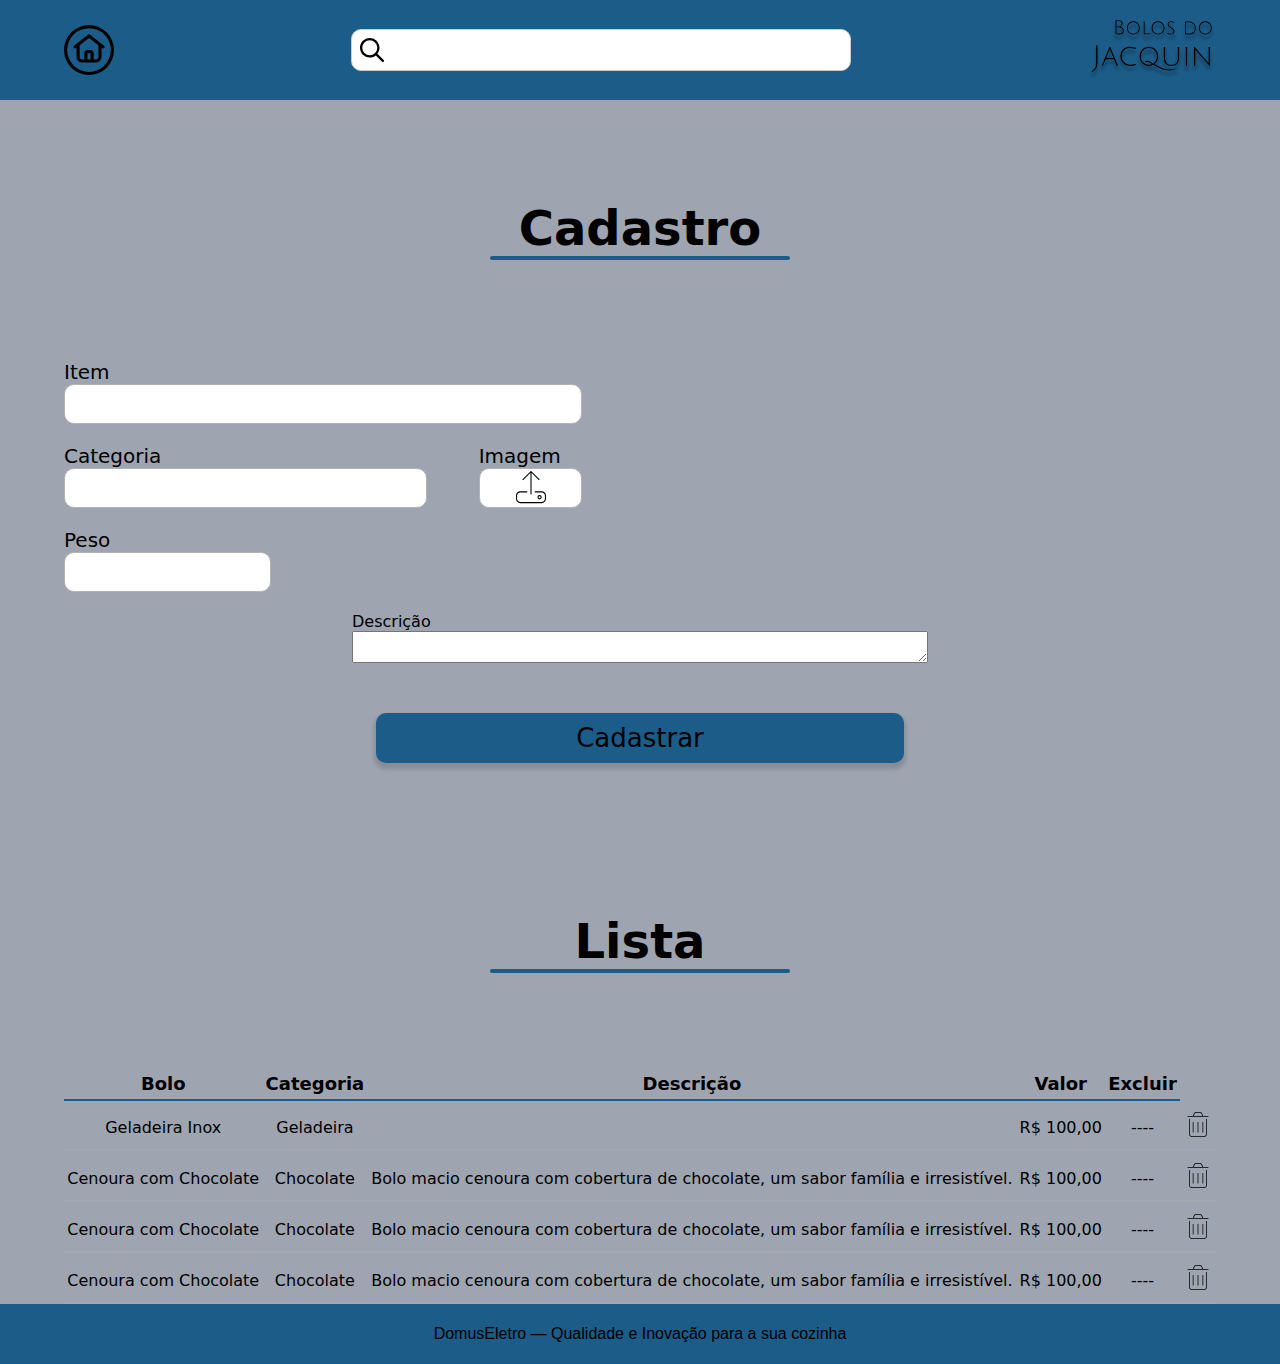
<file: tela de cadastro/index.html>
<!DOCTYPE html>
<html lang="pt-br">

<head>
    <meta charset="UTF-8">
    <meta name="viewport" content="width=device-width, initial-scale=1.0">
    <title>Domus - Cadastro</title>

    <link rel="stylesheet" href="style.css">

    <link rel="icon" href="../banner.png" type="image/svg+xml">

    <!-- FONTE -->


</head>

<body>
    <header>
        <div class="container_cabecalho">
            <svg class="icone_home" xmlns="http://www.w3.org/2000/svg"
                viewBox="0 0 512 512"><!--! Font Awesome Pro 7.0.1 by @fontawesome - https://fontawesome.com License - https://fontawesome.com/license (Commercial License) Copyright 2025 Fonticons, Inc. -->
                <path fill="currentColor"
                    d="M256 32a224 224 0 1 1 0 448 224 224 0 1 1 0-448zm0 480a256 256 0 1 0 0-512 256 256 0 1 0 0 512zM240 352l0-64 32 0 0 64-32 0zm-32 0l-24 0c-13.3 0-24-10.7-24-24l0-121.1 96-74.7 96 74.7 0 121.1c0 13.3-10.7 24-24 24l-24 0 0-64c0-17.7-14.3-32-32-32l-32 0c-17.7 0-32 14.3-32 32l0 64zM128 231.8l0 96.2c0 30.9 25.1 56 56 56l144 0c30.9 0 56-25.1 56-56l0-96.2 6.2 4.8c7 5.4 17 4.2 22.5-2.8s4.2-17-2.8-22.5l-144-112c-5.8-4.5-13.9-4.5-19.6 0l-144 112c-7 5.4-8.2 15.5-2.8 22.5s15.5 8.2 22.5 2.8l6.2-4.8z" />
            </svg>
            <div class="box_busca">
                <svg class="icone_lupa" xmlns="http://www.w3.org/2000/svg"
                    viewBox="0 0 512 512"><!--! Font Awesome Pro 7.0.1 by @fontawesome - https://fontawesome.com License - https://fontawesome.com/license (Commercial License) Copyright 2025 Fonticons, Inc. -->
                    <path fill="currentColor"
                        d="M368 208a160 160 0 1 0 -320 0 160 160 0 1 0 320 0zM337.1 371.1C301.7 399.2 256.8 416 208 416 93.1 416 0 322.9 0 208S93.1 0 208 0 416 93.1 416 208c0 48.8-16.8 93.7-44.9 129.1L505 471c9.4 9.4 9.4 24.6 0 33.9s-24.6 9.4-33.9 0L337.1 371.1z" />
                </svg>
                <input class="campo_busca" type="text" name="" id="">
            </div>
            <svg class="logo" viewBox="0 0 143 67" fill="none" xmlns="http://www.w3.org/2000/svg">
                <g filter="url(#filter0_d_5_328)">
                    <path
                        d="M30.7556 0.313999C31.8996 0.225999 33.0656 0.181999 34.2536 0.181999C35.4562 0.181999 36.4902 0.475333 37.3556 1.062C38.2356 1.64867 38.6756 2.49933 38.6756 3.614C38.6756 4.45 38.4409 5.22733 37.9716 5.946C37.5169 6.66467 36.9669 7.20733 36.3216 7.574C37.3629 7.89667 38.2356 8.454 38.9396 9.246C39.6436 10.038 39.9956 10.9253 39.9956 11.908C39.9956 13.2867 39.5556 14.3353 38.6756 15.054C37.8102 15.7727 36.6149 16.132 35.0896 16.132C33.5789 16.132 32.1342 16.0733 30.7556 15.956V0.313999ZM35.2216 15.186C36.2922 15.186 37.1722 14.8927 37.8616 14.306C38.5509 13.7047 38.8956 12.942 38.8956 12.018C38.8956 11.094 38.5582 10.2947 37.8836 9.62C37.2236 8.94533 36.3142 8.48333 35.1556 8.234C34.6129 8.11667 33.9822 8.058 33.2636 8.058C32.5596 8.058 32.0756 8.058 31.8116 8.058V15.076C32.4569 15.1493 33.5936 15.186 35.2216 15.186ZM37.6196 3.592C37.6196 2.78533 37.2822 2.162 36.6076 1.722C35.9476 1.282 35.1996 1.062 34.3636 1.062C33.5422 1.062 32.6916 1.09133 31.8116 1.15V7.156C32.0022 7.156 32.3616 7.156 32.8896 7.156C33.4176 7.156 34.1949 7.2 35.2216 7.288C35.8816 6.936 36.4462 6.43 36.9156 5.77C37.3849 5.11 37.6196 4.384 37.6196 3.592ZM50.6415 16.22C48.6028 16.22 46.8942 15.5087 45.5155 14.086C44.1368 12.6633 43.4475 10.9253 43.4475 8.872C43.4475 6.804 44.1368 5.05867 45.5155 3.636C46.8942 2.21333 48.6028 1.502 50.6415 1.502C52.6802 1.502 54.3888 2.21333 55.7675 3.636C57.1462 5.05867 57.8355 6.804 57.8355 8.872C57.8355 10.9253 57.1462 12.6633 55.7675 14.086C54.3888 15.5087 52.6802 16.22 50.6415 16.22ZM50.6415 2.404C48.8815 2.404 47.4148 3.02733 46.2415 4.274C45.0828 5.52067 44.5035 7.05333 44.5035 8.872C44.5035 10.676 45.0828 12.2013 46.2415 13.448C47.4148 14.68 48.8815 15.296 50.6415 15.296C52.4162 15.296 53.8828 14.68 55.0415 13.448C56.2002 12.2013 56.7795 10.676 56.7795 8.872C56.7795 7.05333 56.2002 5.52067 55.0415 4.274C53.8828 3.02733 52.4162 2.404 50.6415 2.404ZM62.2455 16V1.722H63.2575V15.076H69.8135V16H62.2455ZM78.2489 16.22C76.2103 16.22 74.5016 15.5087 73.1229 14.086C71.7443 12.6633 71.0549 10.9253 71.0549 8.872C71.0549 6.804 71.7443 5.05867 73.1229 3.636C74.5016 2.21333 76.2103 1.502 78.2489 1.502C80.2876 1.502 81.9963 2.21333 83.3749 3.636C84.7536 5.05867 85.4429 6.804 85.4429 8.872C85.4429 10.9253 84.7536 12.6633 83.3749 14.086C81.9963 15.5087 80.2876 16.22 78.2489 16.22ZM78.2489 2.404C76.4889 2.404 75.0223 3.02733 73.8489 4.274C72.6903 5.52067 72.1109 7.05333 72.1109 8.872C72.1109 10.676 72.6903 12.2013 73.8489 13.448C75.0223 14.68 76.4889 15.296 78.2489 15.296C80.0236 15.296 81.4903 14.68 82.6489 13.448C83.8076 12.2013 84.3869 10.676 84.3869 8.872C84.3869 7.05333 83.8076 5.52067 82.6489 4.274C81.4903 3.02733 80.0236 2.404 78.2489 2.404ZM92.7349 2.338C91.9429 2.338 91.2976 2.52867 90.7989 2.91C90.3002 3.29133 90.0509 3.82667 90.0509 4.516C90.0509 5.308 90.3809 6.01933 91.0409 6.65C91.5102 7.10467 92.1116 7.58867 92.8449 8.102C93.5929 8.60067 94.1062 8.96 94.3849 9.18C94.6636 9.4 95.0009 9.70067 95.3969 10.082C96.1156 10.8007 96.4749 11.6293 96.4749 12.568C96.4749 13.7853 96.0642 14.7093 95.2429 15.34C94.4362 15.956 93.2996 16.264 91.8329 16.264C90.3809 16.264 89.1636 15.8827 88.1809 15.12L88.7089 14.35C89.7062 15.0247 90.7622 15.362 91.8769 15.362C92.9916 15.362 93.8569 15.1273 94.4729 14.658C95.1036 14.1887 95.4189 13.5287 95.4189 12.678C95.4189 11.9447 95.1036 11.27 94.4729 10.654C94.0329 10.214 93.4389 9.73733 92.6909 9.224C91.9576 8.71067 91.4442 8.344 91.1509 8.124C90.8576 7.88933 90.5129 7.58133 90.1169 7.2C89.3689 6.452 88.9949 5.58667 88.9949 4.604C88.9949 3.62133 89.3396 2.85133 90.0289 2.294C90.7329 1.73667 91.7009 1.458 92.9329 1.458C94.1649 1.458 95.2722 1.7 96.2549 2.184L95.8809 2.998C94.9716 2.558 93.9229 2.338 92.7349 2.338ZM113.034 15.252C114.912 15.252 116.415 14.746 117.544 13.734C118.688 12.722 119.26 11.1967 119.26 9.158C119.26 7.11933 118.615 5.49867 117.324 4.296C116.048 3.09333 114.472 2.492 112.594 2.492C111.26 2.492 110.233 2.52133 109.514 2.58V15.098C110.394 15.2007 111.568 15.252 113.034 15.252ZM112.594 1.59C114.794 1.59 116.628 2.272 118.094 3.636C119.576 4.98533 120.316 6.826 120.316 9.158C120.316 11.49 119.634 13.2427 118.27 14.416C116.921 15.5893 115.176 16.176 113.034 16.176C111.553 16.176 110.028 16.1027 108.458 15.956V1.722C109.632 1.634 111.01 1.59 112.594 1.59ZM131.036 16.22C128.997 16.22 127.289 15.5087 125.91 14.086C124.531 12.6633 123.842 10.9253 123.842 8.872C123.842 6.804 124.531 5.05867 125.91 3.636C127.289 2.21333 128.997 1.502 131.036 1.502C133.075 1.502 134.783 2.21333 136.162 3.636C137.541 5.05867 138.23 6.804 138.23 8.872C138.23 10.9253 137.541 12.6633 136.162 14.086C134.783 15.5087 133.075 16.22 131.036 16.22ZM131.036 2.404C129.276 2.404 127.809 3.02733 126.636 4.274C125.477 5.52067 124.898 7.05333 124.898 8.872C124.898 10.676 125.477 12.2013 126.636 13.448C127.809 14.68 129.276 15.296 131.036 15.296C132.811 15.296 134.277 14.68 135.436 13.448C136.595 12.2013 137.174 10.676 137.174 8.872C137.174 7.05333 136.595 5.52067 135.436 4.274C134.277 3.02733 132.811 2.404 131.036 2.404ZM9.13025 48.44V28.12H10.6663V47.416C10.6663 50.2747 10.0689 52.5573 8.87425 54.264C8.27692 55.1387 7.66892 55.864 7.05025 56.44C6.43158 57.0373 5.67425 57.656 4.77825 58.296L4.10625 57.304C7.45558 54.8507 9.13025 51.896 9.13025 48.44ZM19.739 43.8L16.763 51H15.259L23.963 30.104H24.827L33.595 51H31.963L28.955 43.8H19.739ZM24.315 32.472C23.995 33.432 23.707 34.232 23.451 34.872L20.251 42.552H28.443L25.275 34.904C24.7843 33.7093 24.4643 32.8987 24.315 32.472ZM53.5938 49.976C51.9938 50.872 49.7644 51.32 46.9058 51.32C44.0684 51.32 41.5618 50.296 39.3858 48.248C37.2311 46.2 36.1538 43.6613 36.1538 40.632C36.1538 37.5813 37.0924 35.032 38.9698 32.984C40.8684 30.936 43.3111 29.912 46.2978 29.912C48.7084 29.912 51.0658 30.2853 53.3698 31.032L52.9858 32.248C50.7671 31.5653 48.4738 31.224 46.1058 31.224C43.7378 31.224 41.7431 32.1307 40.1218 33.944C38.5218 35.736 37.7218 37.944 37.7218 40.568C37.7218 43.1707 38.6498 45.3893 40.5058 47.224C42.3831 49.0587 44.5484 49.976 47.0018 49.976C49.4551 49.976 51.4924 49.6347 53.1138 48.952L53.5938 49.976ZM68.024 51.32C65.0587 51.32 62.5733 50.2853 60.568 48.216C58.5627 46.1467 57.56 43.6187 57.56 40.632C57.56 37.624 58.5627 35.0853 60.568 33.016C62.5733 30.9467 65.0587 29.912 68.024 29.912C70.9893 29.912 73.464 30.9467 75.448 33.016C77.4533 35.0853 78.456 37.6133 78.456 40.6C78.456 42.3707 78.0827 44.0133 77.336 45.528C76.5893 47.0427 75.5653 48.2907 74.264 49.272C79.3413 52.28 83.2453 54.0933 85.976 54.712C87.384 55.0533 88.7387 55.224 90.04 55.224C91.3413 55.224 92.7387 55.0747 94.232 54.776C95.7467 54.4773 96.824 54.168 97.464 53.848L97.816 54.68C97.0053 55.064 95.8213 55.4373 94.264 55.8C92.728 56.184 91.2773 56.376 89.912 56.376C88.568 56.376 87.128 56.1947 85.592 55.832C84.056 55.4907 82.456 54.936 80.792 54.168C79.128 53.4 77.8373 52.7707 76.92 52.28C76.024 51.8107 74.7227 51.0747 73.016 50.072C71.48 50.904 69.816 51.32 68.024 51.32ZM67.992 31.224C65.432 31.224 63.3093 32.1307 61.624 33.944C59.9387 35.7573 59.096 37.9867 59.096 40.632C59.096 43.256 59.9387 45.4747 61.624 47.288C63.3093 49.08 65.4427 49.976 68.024 49.976C69.368 49.976 70.584 49.72 71.672 49.208C69.2613 47.5867 67.384 46.776 66.04 46.776C65.272 46.776 64.568 46.9253 63.928 47.224L63.448 46.328C64.1733 45.8587 64.984 45.624 65.88 45.624C66.776 45.624 67.6507 45.784 68.504 46.104C69.3573 46.424 70.072 46.7547 70.648 47.096C71.2453 47.4373 72.0133 47.9173 72.952 48.536C74.1893 47.704 75.16 46.5947 75.864 45.208C76.5893 43.8 76.952 42.264 76.952 40.6C76.952 37.976 76.0987 35.7573 74.392 33.944C72.7067 32.1307 70.5733 31.224 67.992 31.224ZM99.6553 48.856C98.2473 50.4987 96.1033 51.32 93.2233 51.32C90.3433 51.32 88.1993 50.4987 86.7913 48.856C85.3833 47.2133 84.6793 44.9413 84.6793 42.04V30.232H86.1513V42.04C86.1513 47.352 88.5086 50.008 93.2233 50.008C97.9379 50.008 100.295 47.352 100.295 42.04V30.232H101.767V42.04C101.767 44.9413 101.063 47.2133 99.6553 48.856ZM109.246 51V30.232H110.718V51H109.246ZM118.403 51V30.104H119.107L132.739 45.784C133.229 46.3387 133.677 46.8933 134.083 47.448C134.509 47.9813 134.733 48.2587 134.755 48.28C134.712 47.768 134.691 46.7653 134.691 45.272V30.232H136.163V51.128H135.459L121.571 35.192L119.811 33.048C119.853 33.4747 119.875 34.4773 119.875 36.056V51H118.403Z"
                        fill="black" />
                </g>
                <defs>
                    <filter id="filter0_d_5_328" x="0.106201" y="0.181999" width="142.124" height="66.114"
                        filterUnits="userSpaceOnUse" color-interpolation-filters="sRGB">
                        <feFlood flood-opacity="0" result="BackgroundImageFix" />
                        <feColorMatrix in="SourceAlpha" type="matrix" values="0 0 0 0 0 0 0 0 0 0 0 0 0 0 0 0 0 0 127 0"
                            result="hardAlpha" />
                        <feOffset dy="4" />
                        <feGaussianBlur stdDeviation="2" />
                        <feComposite in2="hardAlpha" operator="out" />
                        <feColorMatrix type="matrix" values="0 0 0 0 0 0 0 0 0 0 0 0 0 0 0 0 0 0 0.25 0" />
                        <feBlend mode="normal" in2="BackgroundImageFix" result="effect1_dropShadow_5_328" />
                        <feBlend mode="normal" in="SourceGraphic" in2="effect1_dropShadow_5_328" result="shape" />
                    </filter>
                </defs>
            </svg>
        </div>
    </header>

    <main>
        <h1 class="acessivel">tela de cadastro e listagem de produtos</h1>

        <section class="container_cadastro">
            <h2>Cadastro</h2>
            <hr>

            <div class="box_cadastro">
                <div class="cadastro_coluna1">
                    <div class="bolos">
                        <label for="bolo">Item</label>
                        <input type="text" name="" id="bolo">
                    </div>

                    <div class="categoria_img">
                        <div class="categoria">
                            <label for="cat">Categoria</label>
                            <input type="text" name="" id="cat">
                        </div>
                        <div class="img">
                            <label for="img">
                                <span>Imagem</span>
                                <div>
                                    <svg xmlns="http://www.w3.org/2000/svg"
                                        viewBox="0 0 448 512"><!--! Font Awesome Pro 7.0.1 by @fontawesome - https://fontawesome.com License - https://fontawesome.com/license (Commercial License) Copyright 2025 Fonticons, Inc. -->
                                        <path fill="currentColor"
                                            d="M232 344l0-316.7 106.3 106.3c3.1 3.1 8.2 3.1 11.3 0s3.1-8.2 0-11.3l-120-120c-3.1-3.1-8.2-3.1-11.3 0l-120 120c-3.1 3.1-3.1 8.2 0 11.3s8.2 3.1 11.3 0L216 27.3 216 344c0 4.4 3.6 8 8 8s8-3.6 8-8zm48-24l104 0c26.5 0 48 21.5 48 48l0 48c0 26.5-21.5 48-48 48L64 464c-26.5 0-48-21.5-48-48l0-48c0-26.5 21.5-48 48-48l104 0 0-16-104 0c-35.3 0-64 28.7-64 64l0 48c0 35.3 28.7 64 64 64l320 0c35.3 0 64-28.7 64-64l0-48c0-35.3-28.7-64-64-64l-104 0 0 16zm88 72a16 16 0 1 1 -32 0 16 16 0 1 1 32 0zm-16-32a32 32 0 1 0 0 64 32 32 0 1 0 0-64z" />
                                    </svg>
                                </div>
                            </label>
                            <input type="file" name="" id="img">
                        </div>
                    </div>

                    <div class="peso">
                        <label for="peso">Peso</label>
                        <input type="text" name="" id="peso">
                    </div>
                </div>
            </div>

            <div class="cadastro_coluna2">
                <label for="desc">Descrição</label>
                <textarea name="" id="desc"></textarea>
            </div>
            </div>
            <input type="button" value="Cadastrar">
        </section>

        <section class="container_lista">
            <h2>Lista</h2>
            <hr>

            <table>
                <thead>
                    <tr>
                        <th>Bolo</th>
                        <th>Categoria</th>
                        <th>Descrição</th>
                        <th>Valor</th>
                        <th>Excluir</th>
                    </tr>
                </thead>
                <tbody>
                    <tr>
                        <td data-cell="Item: ">Geladeira Inox</td>
                        <td data-cell="Categoria: ">Geladeira</td>
                        <td data-cell="Descrição: ">
                           </td>
                        <td data-cell="Valor: ">R$ 100,00</td>
                        <td data-cell="Peso: ">----</td>
                        <td>
                            <svg xmlns="http://www.w3.org/2000/svg"
                                viewBox="0 0 640 640"><!--! Font Awesome Pro 7.0.1 by @fontawesome - https://fontawesome.com License - https://fontawesome.com/license (Commercial License) Copyright 2025 Fonticons, Inc. -->
                                <path fill="currentColor"
                                    d="M247.4 79.1C251 70 259.9 64 269.7 64L370.3 64C380.1 64 388.9 70 392.6 79.1L412.2 128L227.8 128L247.4 79.1zM210.6 128L104 128C99.6 128 96 131.6 96 136C96 140.4 99.6 144 104 144L536 144C540.4 144 544 140.4 544 136C544 131.6 540.4 128 536 128L429.4 128L407.5 73.1C401.4 58 386.7 48 370.3 48L269.7 48C253.3 48 238.6 58 232.6 73.1L210.6 128zM128 192L128 512C128 547.3 156.7 576 192 576L448 576C483.3 576 512 547.3 512 512L512 192L496 192L496 512C496 538.5 474.5 560 448 560L192 560C165.5 560 144 538.5 144 512L144 192L128 192zM224 264C224 259.6 220.4 256 216 256C211.6 256 208 259.6 208 264L208 472C208 476.4 211.6 480 216 480C220.4 480 224 476.4 224 472L224 264zM328 264C328 259.6 324.4 256 320 256C315.6 256 312 259.6 312 264L312 472C312 476.4 315.6 480 320 480C324.4 480 328 476.4 328 472L328 264zM432 264C432 259.6 428.4 256 424 256C419.6 256 416 259.6 416 264L416 472C416 476.4 419.6 480 424 480C428.4 480 432 476.4 432 472L432 264z" />
                            </svg>
                        </td>
                    </tr>
                    <tr>
                        <td data-cell="Item: ">Cenoura com Chocolate</td>
                        <td data-cell="Categoria: ">Chocolate</td>
                        <td data-cell="Descrição: ">Bolo macio cenoura com cobertura de chocolate, um sabor família e
                            irresistível.</td>
                        <td data-cell="Valor: ">R$ 100,00</td>
                        <td data-cell="Peso: ">----</td>
                        <td>
                            <svg xmlns="http://www.w3.org/2000/svg"
                                viewBox="0 0 640 640"><!--! Font Awesome Pro 7.0.1 by @fontawesome - https://fontawesome.com License - https://fontawesome.com/license (Commercial License) Copyright 2025 Fonticons, Inc. -->
                                <path fill="currentColor"
                                    d="M247.4 79.1C251 70 259.9 64 269.7 64L370.3 64C380.1 64 388.9 70 392.6 79.1L412.2 128L227.8 128L247.4 79.1zM210.6 128L104 128C99.6 128 96 131.6 96 136C96 140.4 99.6 144 104 144L536 144C540.4 144 544 140.4 544 136C544 131.6 540.4 128 536 128L429.4 128L407.5 73.1C401.4 58 386.7 48 370.3 48L269.7 48C253.3 48 238.6 58 232.6 73.1L210.6 128zM128 192L128 512C128 547.3 156.7 576 192 576L448 576C483.3 576 512 547.3 512 512L512 192L496 192L496 512C496 538.5 474.5 560 448 560L192 560C165.5 560 144 538.5 144 512L144 192L128 192zM224 264C224 259.6 220.4 256 216 256C211.6 256 208 259.6 208 264L208 472C208 476.4 211.6 480 216 480C220.4 480 224 476.4 224 472L224 264zM328 264C328 259.6 324.4 256 320 256C315.6 256 312 259.6 312 264L312 472C312 476.4 315.6 480 320 480C324.4 480 328 476.4 328 472L328 264zM432 264C432 259.6 428.4 256 424 256C419.6 256 416 259.6 416 264L416 472C416 476.4 419.6 480 424 480C428.4 480 432 476.4 432 472L432 264z" />
                            </svg>
                        </td>
                    </tr>
                    <tr>
                        <td data-cell="Item: ">Cenoura com Chocolate</td>
                        <td data-cell="Categoria: ">Chocolate</td>
                        <td data-cell="Descrição: ">Bolo macio cenoura com cobertura de chocolate, um sabor família e
                            irresistível.</td>
                        <td data-cell="Valor: ">R$ 100,00</td>
                        <td data-cell="Peso: ">----</td>
                        <td>
                            <svg xmlns="http://www.w3.org/2000/svg"
                                viewBox="0 0 640 640"><!--! Font Awesome Pro 7.0.1 by @fontawesome - https://fontawesome.com License - https://fontawesome.com/license (Commercial License) Copyright 2025 Fonticons, Inc. -->
                                <path fill="currentColor"
                                    d="M247.4 79.1C251 70 259.9 64 269.7 64L370.3 64C380.1 64 388.9 70 392.6 79.1L412.2 128L227.8 128L247.4 79.1zM210.6 128L104 128C99.6 128 96 131.6 96 136C96 140.4 99.6 144 104 144L536 144C540.4 144 544 140.4 544 136C544 131.6 540.4 128 536 128L429.4 128L407.5 73.1C401.4 58 386.7 48 370.3 48L269.7 48C253.3 48 238.6 58 232.6 73.1L210.6 128zM128 192L128 512C128 547.3 156.7 576 192 576L448 576C483.3 576 512 547.3 512 512L512 192L496 192L496 512C496 538.5 474.5 560 448 560L192 560C165.5 560 144 538.5 144 512L144 192L128 192zM224 264C224 259.6 220.4 256 216 256C211.6 256 208 259.6 208 264L208 472C208 476.4 211.6 480 216 480C220.4 480 224 476.4 224 472L224 264zM328 264C328 259.6 324.4 256 320 256C315.6 256 312 259.6 312 264L312 472C312 476.4 315.6 480 320 480C324.4 480 328 476.4 328 472L328 264zM432 264C432 259.6 428.4 256 424 256C419.6 256 416 259.6 416 264L416 472C416 476.4 419.6 480 424 480C428.4 480 432 476.4 432 472L432 264z" />
                            </svg>
                        </td>
                    </tr>
                    <tr>
                        <td data-cell="Item: ">Cenoura com Chocolate</td>
                        <td data-cell="Categoria: ">Chocolate</td>
                        <td data-cell="Descrição: ">Bolo macio cenoura com cobertura de chocolate, um sabor família e
                            irresistível.</td>
                        <td data-cell="Valor: ">R$ 100,00</td>
                        <td data-cell="Peso: ">----</td>
                        <td>
                            <svg xmlns="http://www.w3.org/2000/svg"
                                viewBox="0 0 640 640"><!--! Font Awesome Pro 7.0.1 by @fontawesome - https://fontawesome.com License - https://fontawesome.com/license (Commercial License) Copyright 2025 Fonticons, Inc. -->
                                <path fill="currentColor"
                                    d="M247.4 79.1C251 70 259.9 64 269.7 64L370.3 64C380.1 64 388.9 70 392.6 79.1L412.2 128L227.8 128L247.4 79.1zM210.6 128L104 128C99.6 128 96 131.6 96 136C96 140.4 99.6 144 104 144L536 144C540.4 144 544 140.4 544 136C544 131.6 540.4 128 536 128L429.4 128L407.5 73.1C401.4 58 386.7 48 370.3 48L269.7 48C253.3 48 238.6 58 232.6 73.1L210.6 128zM128 192L128 512C128 547.3 156.7 576 192 576L448 576C483.3 576 512 547.3 512 512L512 192L496 192L496 512C496 538.5 474.5 560 448 560L192 560C165.5 560 144 538.5 144 512L144 192L128 192zM224 264C224 259.6 220.4 256 216 256C211.6 256 208 259.6 208 264L208 472C208 476.4 211.6 480 216 480C220.4 480 224 476.4 224 472L224 264zM328 264C328 259.6 324.4 256 320 256C315.6 256 312 259.6 312 264L312 472C312 476.4 315.6 480 320 480C324.4 480 328 476.4 328 472L328 264zM432 264C432 259.6 428.4 256 424 256C419.6 256 416 259.6 416 264L416 472C416 476.4 419.6 480 424 480C428.4 480 432 476.4 432 472L432 264z" />
                            </svg>
                        </td>
                    </tr>
                </tbody>
            </table>
        </section>
    </main>

    <footer>
        <p>DomusEletro — Qualidade e Inovação para a sua cozinha</p>
    </footer>
</body>

</html>
</file>
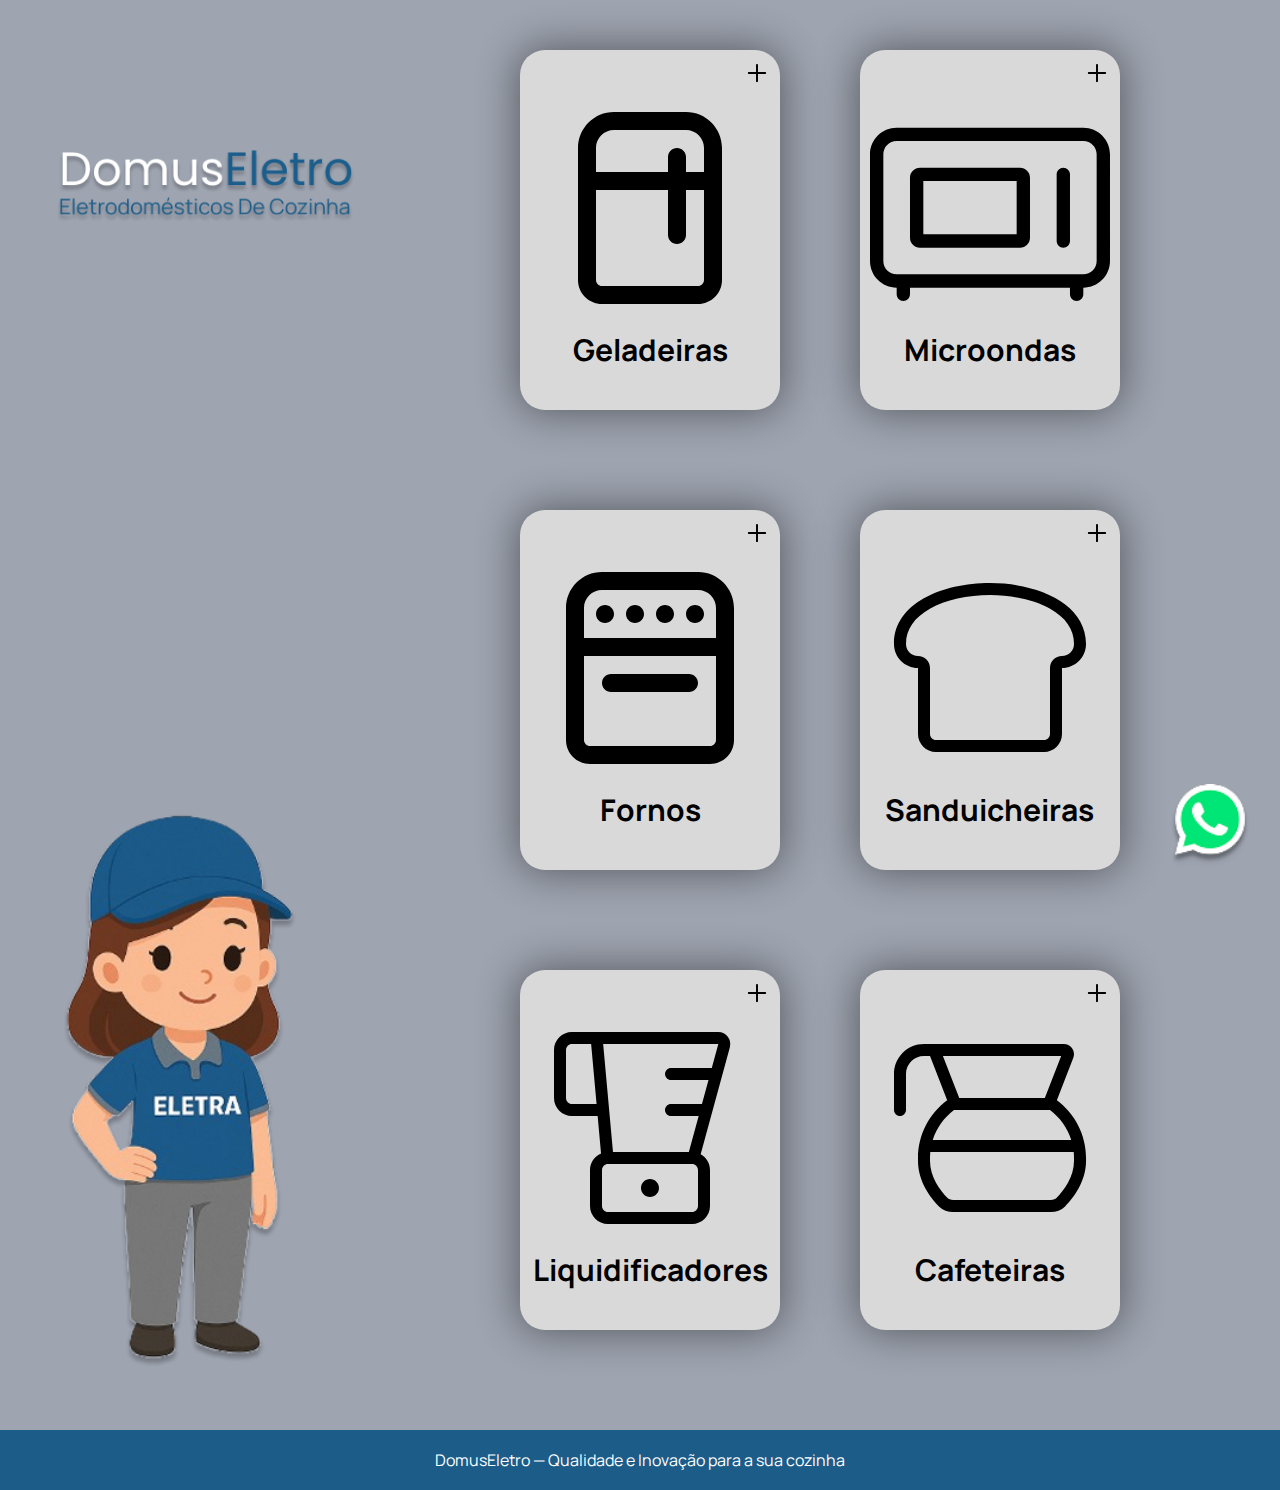
<file: Tela-de-opcoes/index.html>
<!DOCTYPE html>
<html lang="en">

<head>
    <meta charset="UTF-8">
    <meta name="viewport" content="width=device-width, initial-scale=1.0">
    <title>DomusEletro</title>

    <link rel="stylesheet" href="style.css">
    <link rel="preconnect" href="https://fonts.googleapis.com">
    <link rel="preconnect" href="https://fonts.gstatic.com" crossorigin>
    <link href="https://fonts.googleapis.com/css2?family=Manrope:wght@200..800&display=swap" rel="stylesheet">
    <link rel="icon" href="../assets/eletrodomestico.png">
</head>

<body>
    <main class="main_home">
        <section class="secao_logo">
           <img class="DomusEletro" src="../assets/DomusEletro Eletrodomésticos De Cozinha (1).png" alt="">
            <img src="../assets/Funcionária_da_Domus_Eletro-removebg-preview 1.png" alt="eletra">
        </section>

        <section class="secao_cards">
            <h1 class="acessivel"></h1>

            <a class="card card_geladeira" href="">
                <svg xmlns="http://www.w3.org/2000/svg"
                    viewBox="0 0 640 640"><!--! Font Awesome Pro 7.0.1 by @fontawesome - https://fontawesome.com License - https://fontawesome.com/license (Commercial License) Copyright 2025 Fonticons, Inc. -->
                    <path fill="currentColor"
                        d="M344 120C344 106.7 333.3 96 320 96C306.7 96 296 106.7 296 120L296 296L120 296C106.7 296 96 306.7 96 320C96 333.3 106.7 344 120 344L296 344L296 520C296 533.3 306.7 544 320 544C333.3 544 344 533.3 344 520L344 344L520 344C533.3 344 544 333.3 544 320C544 306.7 533.3 296 520 296L344 296L344 120z" />
                </svg>

                <svg class="geladeira" xmlns="http://www.w3.org/2000/svg"
                    viewBox="0 0 640 640"><!--! Font Awesome Pro 7.0.1 by @fontawesome - https://fontawesome.com License - https://fontawesome.com/license (Commercial License) Copyright 2025 Fonticons, Inc. -->
                    <path fill="currentColor"
                        d="M416 112C442.5 112 464 133.5 464 160L464 224L416 224L416 184C416 170.7 405.3 160 392 160C378.7 160 368 170.7 368 184L368 224L176 224L176 160C176 133.5 197.5 112 224 112L416 112zM368 272L368 392C368 405.3 378.7 416 392 416C405.3 416 416 405.3 416 392L416 272L464 272L464 512C464 520.8 456.8 528 448 528L192 528C183.2 528 176 520.8 176 512L176 272L368 272zM224 64C171 64 128 107 128 160L128 512C128 547.3 156.7 576 192 576L448 576C483.3 576 512 547.3 512 512L512 160C512 107 469 64 416 64L224 64z" />
                </svg>

                <h2>Geladeiras</h2>
            </a>

            <a class="card card_microondas" href="">
                <svg xmlns="http://www.w3.org/2000/svg"
                    viewBox="0 0 640 640"><!--! Font Awesome Pro 7.0.1 by @fontawesome - https://fontawesome.com License - https://fontawesome.com/license (Commercial License) Copyright 2025 Fonticons, Inc. -->
                    <path fill="currentColor"
                        d="M344 120C344 106.7 333.3 96 320 96C306.7 96 296 106.7 296 120L296 296L120 296C106.7 296 96 306.7 96 320C96 333.3 106.7 344 120 344L296 344L296 520C296 533.3 306.7 544 320 544C333.3 544 344 533.3 344 520L344 344L520 344C533.3 344 544 333.3 544 320C544 306.7 533.3 296 520 296L344 296L344 120z" />
                </svg>

                <svg class="microondas" xmlns="http://www.w3.org/2000/svg"
                    viewBox="0 0 576 512"><!--! Font Awesome Pro 7.0.1 by @fontawesome - https://fontawesome.com License - https://fontawesome.com/license (Commercial License) Copyright 2025 Fonticons, Inc. -->
                    <path fill="currentColor"
                        d="M512 96c17.7 0 32 14.3 32 32l0 256c0 17.7-14.3 32-32 32L64 416c-17.7 0-32-14.3-32-32l0-256c0-17.7 14.3-32 32-32l448 0zM480 448l0 16c0 8.8 7.2 16 16 16s16-7.2 16-16l0-16c35.3 0 64-28.7 64-64l0-256c0-35.3-28.7-64-64-64L64 64C28.7 64 0 92.7 0 128L0 384c0 35.3 28.7 64 64 64l0 16c0 8.8 7.2 16 16 16s16-7.2 16-16l0-16 384 0zM448 176l0 160c0 8.8 7.2 16 16 16s16-7.2 16-16l0-160c0-8.8-7.2-16-16-16s-16 7.2-16 16zM128 320l0-128 224 0 0 128-224 0zM96 184l0 144c0 13.3 10.7 24 24 24l240 0c13.3 0 24-10.7 24-24l0-144c0-13.3-10.7-24-24-24l-240 0c-13.3 0-24 10.7-24 24z" />
                </svg>

                <h2>Microondas</h2>
            </a>

            <a class="card card_fornos" href="">
                <svg xmlns="http://www.w3.org/2000/svg"
                    viewBox="0 0 640 640"><!--! Font Awesome Pro 7.0.1 by @fontawesome - https://fontawesome.com License - https://fontawesome.com/license (Commercial License) Copyright 2025 Fonticons, Inc. -->
                    <path fill="currentColor"
                        d="M344 120C344 106.7 333.3 96 320 96C306.7 96 296 106.7 296 120L296 296L120 296C106.7 296 96 306.7 96 320C96 333.3 106.7 344 120 344L296 344L296 520C296 533.3 306.7 544 320 544C333.3 544 344 533.3 344 520L344 344L520 344C533.3 344 544 333.3 544 320C544 306.7 533.3 296 520 296L344 296L344 120z" />
                </svg>

                <svg class="forno" xmlns="http://www.w3.org/2000/svg"
                    viewBox="0 0 640 640"><!--! Font Awesome Pro 7.0.1 by @fontawesome - https://fontawesome.com License - https://fontawesome.com/license (Commercial License) Copyright 2025 Fonticons, Inc. -->
                    <path fill="currentColor"
                        d="M448 112C474.5 112 496 133.5 496 160L496 240L144 240L144 160C144 133.5 165.5 112 192 112L448 112zM496 288L496 512C496 520.8 488.8 528 480 528L160 528C151.2 528 144 520.8 144 512L144 288L496 288zM192 64C139 64 96 107 96 160L96 512C96 547.3 124.7 576 160 576L480 576C515.3 576 544 547.3 544 512L544 160C544 107 501 64 448 64L192 64zM224 176C224 162.7 213.3 152 200 152C186.7 152 176 162.7 176 176C176 189.3 186.7 200 200 200C213.3 200 224 189.3 224 176zM280 200C293.3 200 304 189.3 304 176C304 162.7 293.3 152 280 152C266.7 152 256 162.7 256 176C256 189.3 266.7 200 280 200zM384 176C384 162.7 373.3 152 360 152C346.7 152 336 162.7 336 176C336 189.3 346.7 200 360 200C373.3 200 384 189.3 384 176zM440 200C453.3 200 464 189.3 464 176C464 162.7 453.3 152 440 152C426.7 152 416 162.7 416 176C416 189.3 426.7 200 440 200zM192 360C192 373.3 202.7 384 216 384L424 384C437.3 384 448 373.3 448 360C448 346.7 437.3 336 424 336L216 336C202.7 336 192 346.7 192 360z" />
                </svg>
                <h2>Fornos</h2>
            </a>

            <a class="card card_sanduicheiras" href="">
                <svg xmlns="http://www.w3.org/2000/svg"
                    viewBox="0 0 640 640"><!--! Font Awesome Pro 7.0.1 by @fontawesome - https://fontawesome.com License - https://fontawesome.com/license (Commercial License) Copyright 2025 Fonticons, Inc. -->
                    <path fill="currentColor"
                        d="M344 120C344 106.7 333.3 96 320 96C306.7 96 296 106.7 296 120L296 296L120 296C106.7 296 96 306.7 96 320C96 333.3 106.7 344 120 344L296 344L296 520C296 533.3 306.7 544 320 544C333.3 544 344 533.3 344 520L344 344L520 344C533.3 344 544 333.3 544 320C544 306.7 533.3 296 520 296L344 296L344 120z" />
                </svg>

                <svg class="sanduicheira" xmlns="http://www.w3.org/2000/svg"
                    viewBox="0 0 640 640"><!--! Font Awesome Pro 7.0.1 by @fontawesome - https://fontawesome.com License - https://fontawesome.com/license (Commercial License) Copyright 2025 Fonticons, Inc. -->
                    <path fill="currentColor"
                        d="M128 288C110.3 288 96 273.7 96 256C96 216.9 118.3 185.4 159.7 162.1C201.7 138.5 259.9 125.6 320 125.6C380.1 125.6 438.3 138.5 480.3 162.1C521.7 185.4 544 216.9 544 256C544 273.7 529.7 288 512 288C494.3 288 480 302.3 480 320L480 496C480 504.8 472.8 512 464 512L176 512C167.2 512 160 504.8 160 496L160 320C160 302.3 145.7 288 128 288zM512 352L512 320C547.3 320 576 291.3 576 256C576 39.5 64 39.5 64 256C64 291.3 92.7 320 128 320L128 496C128 522.5 149.5 544 176 544L464 544C490.5 544 512 522.5 512 496L512 352z" />
                </svg>
                <h2>Sanduicheiras</h2>
            </a>

            <a class="card card_liquidificadores" href="">
                <svg xmlns="http://www.w3.org/2000/svg"
                    viewBox="0 0 640 640"><!--! Font Awesome Pro 7.0.1 by @fontawesome - https://fontawesome.com License - https://fontawesome.com/license (Commercial License) Copyright 2025 Fonticons, Inc. -->
                    <path fill="currentColor"
                        d="M344 120C344 106.7 333.3 96 320 96C306.7 96 296 106.7 296 120L296 296L120 296C106.7 296 96 306.7 96 320C96 333.3 106.7 344 120 344L296 344L296 520C296 533.3 306.7 544 320 544C333.3 544 344 533.3 344 520L344 344L520 344C533.3 344 544 333.3 544 320C544 306.7 533.3 296 520 296L344 296L344 120z" />
                </svg>

                <svg class="liquidificador" xmlns="http://www.w3.org/2000/svg"
                    viewBox="0 0 640 640"><!--! Font Awesome Pro 7.0.1 by @fontawesome - https://fontawesome.com License - https://fontawesome.com/license (Commercial License) Copyright 2025 Fonticons, Inc. -->
                    <path fill="currentColor"
                        d="M64 112C64 85.5 85.5 64 112 64L184 64L184 64.1C184.8 64 185.5 64 186.3 64L502.1 64C523.2 64 538.5 84.1 533 104.4L455.1 389.9C469.9 398.1 480 413.8 480 432L480 528C480 554.5 458.5 576 432 576L208 576C181.5 576 160 554.5 160 528L160 432C160 412.1 172.1 395 189.4 387.7L180.4 288L112 288C85.5 288 64 266.5 64 240L64 112zM112 96C103.2 96 96 103.2 96 112L96 240C96 248.8 103.2 256 112 256L177.5 256L163 96L112.1 96zM208 416C199.2 416 192 423.2 192 432L192 528C192 536.8 199.2 544 208 544L432 544C440.8 544 448 536.8 448 528L448 432C448 423.2 440.8 416 432 416L208 416zM449.7 288L376 288C367.2 288 360 280.8 360 272C360 263.2 367.2 256 376 256L458.5 256L476 192L376.1 192C367.3 192 360.1 184.8 360.1 176C360.1 167.2 367.3 160 376.1 160L484.7 160L502.2 96L195.1 96L221.3 384L423.6 384L449.8 288zM320 456C333.3 456 344 466.7 344 480C344 493.3 333.3 504 320 504C306.7 504 296 493.3 296 480C296 466.7 306.7 456 320 456z" />
                </svg>
                <h2>Liquidificadores</h2>
            </a>

            <a class="card card_cafeteiras" href="">
                <svg xmlns="http://www.w3.org/2000/svg"
                    viewBox="0 0 640 640"><!--! Font Awesome Pro 7.0.1 by @fontawesome - https://fontawesome.com License - https://fontawesome.com/license (Commercial License) Copyright 2025 Fonticons, Inc. -->
                    <path fill="currentColor"
                        d="M344 120C344 106.7 333.3 96 320 96C306.7 96 296 106.7 296 120L296 296L120 296C106.7 296 96 306.7 96 320C96 333.3 106.7 344 120 344L296 344L296 520C296 533.3 306.7 544 320 544C333.3 544 344 533.3 344 520L344 344L520 344C533.3 344 544 333.3 544 320C544 306.7 533.3 296 520 296L344 296L344 120z" />
                </svg>

                <svg class="cafeteiras" xmlns="http://www.w3.org/2000/svg"
                    viewBox="0 0 640 640"><!--! Font Awesome Pro 7.0.1 by @fontawesome - https://fontawesome.com License - https://fontawesome.com/license (Commercial License) Copyright 2025 Fonticons, Inc. -->
                    <path fill="currentColor"
                        d="M144 128C117.5 128 96 149.5 96 176L96 272C96 280.8 88.8 288 80 288C71.2 288 64 280.8 64 272L64 176C64 131.8 99.8 96 144 96L517.1 96C532 96 544 108.1 544 122.9C544 126.2 543.4 129.6 542.2 132.7L498.3 245.7C545.5 280.7 576.1 336.8 576.1 400L576.1 408C576.1 463.5 541.5 507.4 520.2 529.2C510.3 539.4 496.3 544 482.1 544L222 544C207.8 544 193.9 539.3 183.9 529.2C162.7 507.5 128 463.5 128 408L128 400C128 336.8 158.6 280.7 205.8 245.7L160 128L144 128zM509.7 128L194.4 128L238 240L466.2 240L509.8 128zM160.8 384C160.3 389.3 160 394.6 160 400L160 408C160 450.6 187.2 486.8 206.8 506.8C209.5 509.6 214.5 512 222 512L482 512C489.5 512 494.5 509.6 497.2 506.8C516.8 486.8 544 450.6 544 408L544 400C544 394.6 543.7 389.3 543.2 384L160.8 384zM167.3 352L536.7 352C526.6 319.7 506.5 291.9 480 272L224 272C197.6 291.9 177.5 319.7 167.3 352z" />
                </svg>
                <h2>Cafeteiras</h2>
            </a>

        </section>

        <a class="whatsapp" href="https://wa.me/5511999999999?text=Olá%20,%20gostaria%20de%20mais%20informações."
            target="_blank">
            <img src="../assets/WhatsApp_Logo_PNG_Sem_Fundo_Transparente 1.png" alt="icone do whatsapp">
        </a>
    </main>

    <footer>
        <p>DomusEletro — Qualidade e Inovação para a sua cozinha</p>
    </footer>
</body>
</file>
<file: tela de cadastro/style.css>
* {
  padding: 0;
  margin: 0;
  box-sizing: border-box;
  font-family: "manrope", system-ui;
}

:root {
  --corPrincipal: #1B5C88;
  --arredondamento: 10px;
  --sombra: 0 4px 4px 2px #00000025;
}

body {
  background-color: #9EA4B0;
}

header {
  background-color: var(--corPrincipal);
  height: 100px;
  display: flex;
  justify-content: center;
  align-items: center;
}

.container_cabecalho {
  display: flex;
  justify-content: space-between;
  width: 90%;
  max-width: 1440px;
  /* background-color: aquamarine; */
  margin: 0 auto;
  height: 100%;
  align-items: center;
}

.icone_home {
  height: 50px;
  cursor: pointer;
}

.box_busca {
  position: relative;
  width: 60%;
  max-width: 500px;
  margin: 0 10px;
}

.icone_lupa {
  height: 24px;
  position: absolute;
  left: 9px;
  top: 9px;
  fill: #b0b0b0;
  cursor: pointer;
}

.logo {
  height: 60px;
}

.campo_busca {
  width: 100%;
  height: 42px;
  border-radius: 10px;
  border: solid 1px #cccccc;
  padding-left: 2.5rem;
  font-size: 1rem;
}

.acessivel {
  position: absolute;
  width: 1px;
  height: 1px;
  overflow: hidden;
  clip-path: inset(50%);
  white-space: nowrap;
}





/* CADASTRO */
.container_lista,
.container_cadastro {
  display: flex;
  flex-direction: column;
  align-items: center;
}

.container_lista h2,
.container_cadastro h2 {
  font-size: 48px;
  margin-top: 100px;
}

.container_lista hr,
.container_cadastro hr {
  width: 300px;
  height: 4px;
  border: none;
  border-radius: 2px;
  background-color: var(--corPrincipal);
  margin-bottom: 100px;
}

.box_cadastro {
  display: flex;
  justify-content: space-between;
  width: 90%;
  max-width: 1440px;
  /* background-color: aquamarine; */
}

.cadastro_coluna1 {
  /* background-color: lightgreen; */
  width: 45%;
}

.cadastro_coluna2 {
  /* background-color: lightskyblue; */
  width: 45%;
}

.categoria_img {
  display: flex;
  justify-content: space-between;
}

.valor_peso {
  display: flex;
  justify-content: space-between;
}

.cadastro_coluna2,
.peso,
.valor,
.img,
.categoria,
.bolos {
  display: flex;
  flex-direction: column;
}

.box_cadastro label {
  font-size: 20px;
}

.box_cadastro input[type="text"],
.box_cadastro textarea {
  border-radius: 10px;
  border: solid 1px #B3B3B3;
  font-size: 18px;
  padding: 0 5px;
}

.box_cadastro input[type="text"] {
  height: 40px;
  margin-bottom: 20px;
}

.categoria {
  width: 70%;
}

.box_cadastro textarea {
  resize: none;
  height: 200px;
}

.container_cadastro input[type="button"] {
  font-size: 26px;
  margin: 50px 0;
  border-radius: 10px;
  border: none;
  background-color: var(--corPrincipal);
  padding: 10px 200px;
  box-shadow: 0 4px 4px 2px #00000025;
  cursor: pointer;
}

.img {
  width: 20%;
}

.img svg {
  width: 30px;
}

input[type="file"] {
  display: none;
}

.img div {
  background-color: #ffffff;
  border-radius: 10px;
  border: solid 1px #B3B3B3;
  display: flex;
  justify-content: center;
  align-items: center;
  height: 40px;
  cursor: pointer;
}

.valor {
  width: 50%;
}

.peso {
  width: 40%;
}





/* LISTA */
table {
  /* background-color: aquamarine; */
  width: 90%;
  max-width: 1200px;
  text-align: center;
  border-collapse: collapse;
}

th {
  border-bottom: solid 2px var(--corPrincipal);
  padding: 0 3px 5px 3px;
  font-size: 18px;
}

td {
  padding: 10px 3px 5px 3px;
  border-bottom: solid 2px #B3B3B350;
}

table svg {
  width: 30px;
  cursor: pointer;
}


/* RODAPE */
footer {
  width: 100%;
  height: 60px;
  background-color: #1B5C88;
  display: flex;
  justify-content: center;
  align-items: center;
}

footer p {
  font-family: "Julius Sans One", sans-serif;
  text-align: center;
}





/* MEDIA */
@media screen and (max-width: 1000px) {
  table {
    width: 98%;
  }
}

@media screen and (max-width: 768px) {
  .box_cadastro {
    flex-direction: column;
  }

  .cadastro_coluna1,
  .cadastro_coluna2 {
    width: 100%;
  }

  .container_cadastro input[type="button"] {
    padding: 10px 100px;
  }

  /* LISTA */
  table {
    text-align: left;
    max-width: 460px;
  }

  thead {
    display: none;
  }

  tr {
    display: flex;
    flex-direction: column;
    margin-bottom: 30px;
    background-color: #ffffff;
    border-radius: var(--arredondamento);
    border: solid 1px var(--corPrincipal);
    box-shadow: var(--sombra);
  }

  td {
    border-bottom: none;
  }

  td::before {
    content: attr(data-cell);
    font-weight: 600;
    border-bottom: solid 2px #B3B3B350;
  }

  td:last-child {
    align-self: flex-end;
  }

}
</file>
<file: Tela-de-opcoes/style.css>
* {
    padding: 0;
    margin: 0;
    box-sizing: border-box;
    font-family: "Manrope", system-ui;
}

.acessivel {
    position: absolute;
    width: 1px;
    height: 1px;
    overflow: hidden;
    clip-path: inset(50%);
    white-space: nowrap;
}

/* header {
    width: 100%;
    height: 60px;
    background-color: #1B5C88;
    display: flex;
    justify-content: space-evenly;
    align-items: center;
    box-shadow: 0 4px 4px 2px #00000025;
}

header svg.user {
    right: 20px;
    width: 30px;
    color: #000000;
    cursor: pointer;
} */

body {
    background-color: #9EA4B0;
}

.main_home {
    width: 90%;
    max-width: 1440px;
    margin: 0 auto;
    display: flex;
}

.secao_logo {
    display: flex;
    flex-direction: column;
    width: 360px;
    justify-content: space-between;
    align-items: center;
}

.secao_logo svg {
    width: 240px;
    margin-top: 50px;
}

.secao_logo img {
    width: 500px;
}

.secao_logo img.DomusEletro {
    width: 300px;
    margin-top: 150px;
    margin-right: 77px;
}





.secao_cards {
    width: calc(100% - 360px);
    display: flex;
    flex-wrap: wrap;
    justify-content: center;
    gap: 10%;
    margin-bottom: 50px;
}

.card {
    margin: 50px 0;
    width: 260px;
    height: 360px;
    text-decoration: none;
    color: #000000;
    display: flex;
    flex-direction: column;
    border-radius: 25px;
    padding: 10px 10px 40px 10px;
    justify-content: space-between;
    align-items: center;
    font-size: 20px;
    box-shadow: 0 0 40px 2px #00000075;
}

.card_geladeira {
    background-color: #D9D9D9;
}

.card_microondas {
    background-color: #D9D9D9;
}

.card_fornos {
    background-color: #D9D9D9
}

.card_sanduicheiras {
    background-color: #D9D9D9
}

.card_liquidificadores {
    background-color: #D9D9D9
}

.card_cafeteiras {
    background-color: #D9D9D9
}

.card svg:first-child {
    width: 26px;
    align-self: flex-end;
}

.svg_geladeira {
    width: 150px;
}



/* RODAPE */
footer {
    width: 100%;
    height: 60px;
    background-color: #1B5C88;
    display: flex;
    justify-content: center;
    align-items: center;
}

footer p {
    font-family: "manrope", system-ui;
    text-align: center;
    color: #FFFFFF;
}

.whatsapp {
    position: fixed;
    right: 30px;
    bottom: 30px;
    transition: transform 0.5s ease-in-out,
        filter 0.5s ease-in-out;
}

.whatsapp img {
    width: 80px;
    filter: drop-shadow(0 5px 1px #00000025);
}

.whatsapp:hover {
    transform: scale(1.2);
    filter: drop-shadow(0 10px 2px #00000025);
}




/* MEDIA */
@media screen and (max-width: 1050px) {
    .main_home {
        flex-direction: column;
        align-items: center;
        width: 95%;
    }

    .secao_logo {
        position: relative;
        margin-top: 50px;
    }

    .secao_logo svg {
        position: absolute;
        top: 230px;
        background-color: #D9D9D9;
        padding: 10px 40px 5px;
        border-radius: 20px;
        box-shadow: 0 4px 4px 2px #00000025;
    }

    .secao_logo img {
        width: 200px;
        margin-left: 10px;
    }
    .secao_logo img.DomusEletro {
        width: 200px;
        margin-top: 100px;
        margin-right: 0;
    }

    .secao_cards {
        width: 100%;
    }


}
</file>
